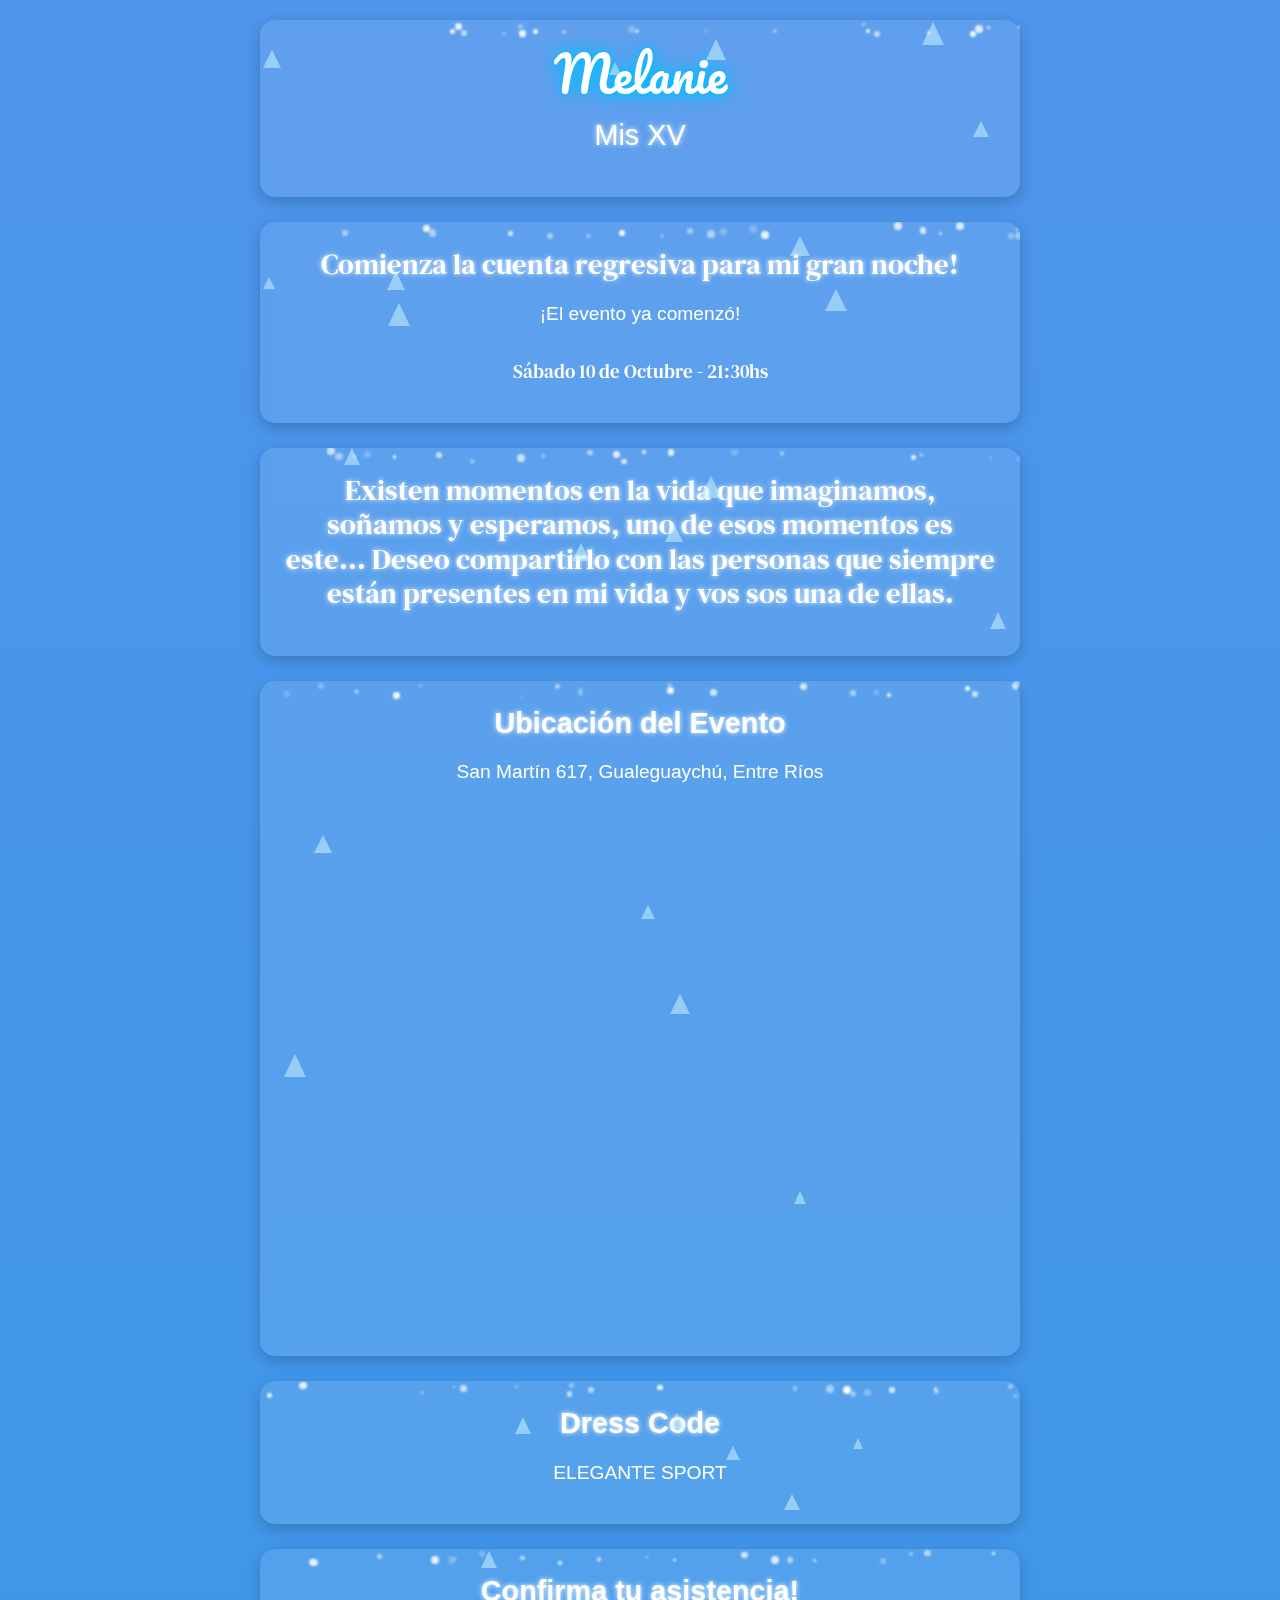
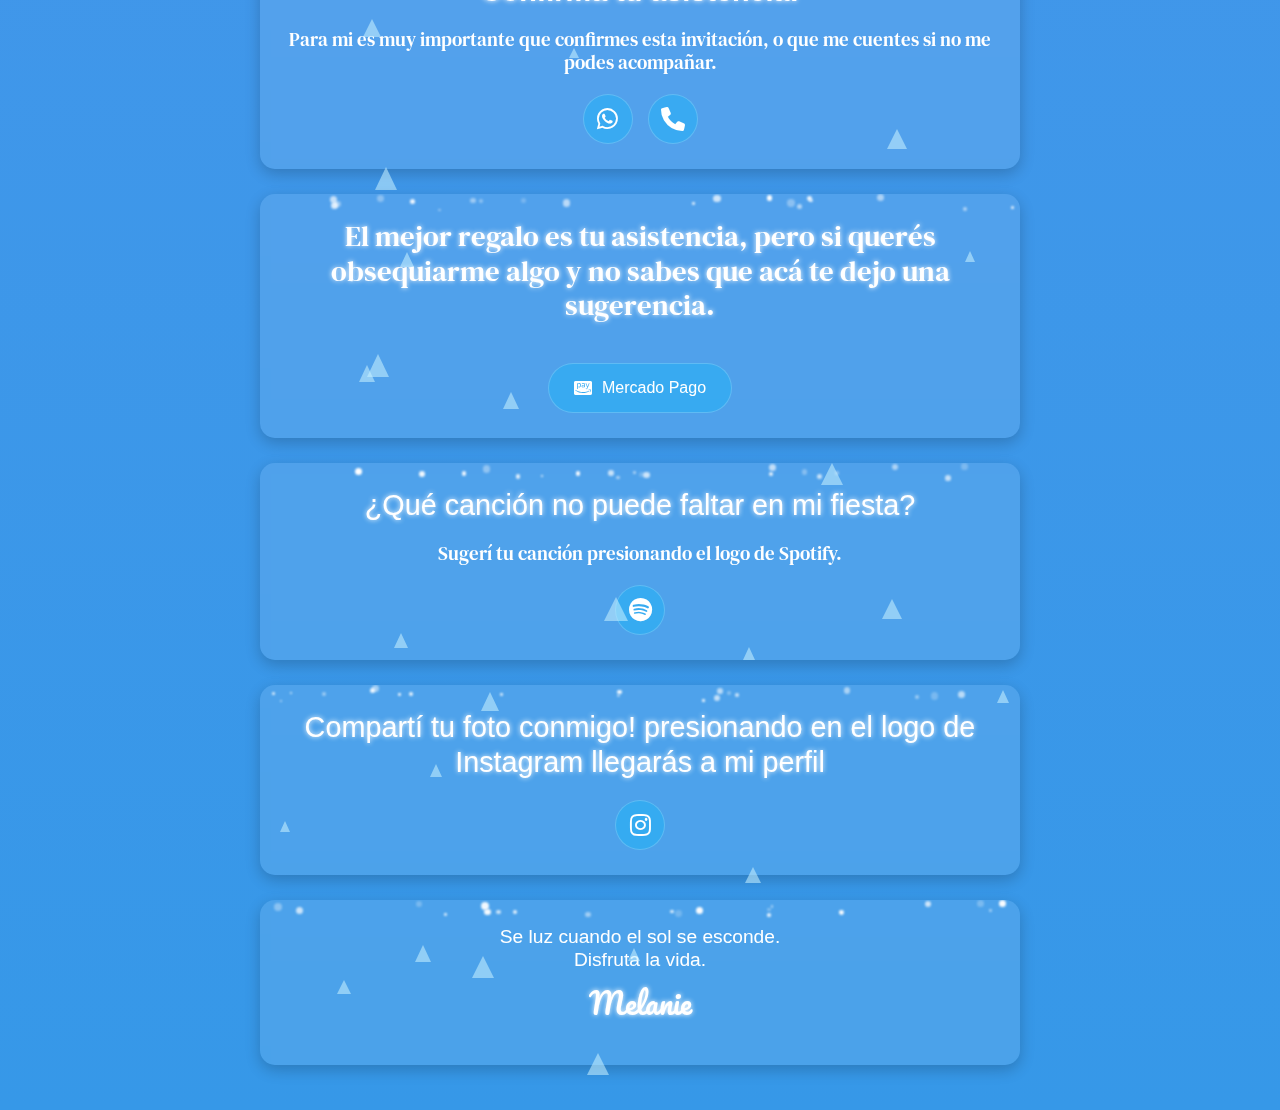
<file: tarjeta.html>
<!DOCTYPE html>
<html lang="es">
<head>
  <meta charset="UTF-8">
  <meta name="viewport" content="width=device-width, initial-scale=1.0">
  <title>Mis XV Años - Melanie</title>
  <link rel="preconnect" href="https://fonts.googleapis.com">
  <link rel="preconnect" href="https://fonts.gstatic.com" crossorigin>
  <link href="https://fonts.googleapis.com/css2?family=Pacifico&family=DM+Serif+Text&display=swap" rel="stylesheet">
  <link href="https://cdn.jsdelivr.net/npm/bootstrap@5.3.7/dist/css/bootstrap.min.css" rel="stylesheet">
  <link rel="stylesheet" href="https://cdnjs.cloudflare.com/ajax/libs/font-awesome/6.0.0-beta3/css/all.min.css">
  <link rel="stylesheet" href="tarjeta.css">
</head>
<body>
  <div class="container">
    <!-- Portada -->
    <section id="portada snowflake ice-crystal">
      <h1 class="pacifico-regular">Melanie</h1>
      <h2>Mis XV</p>
    </section>

    <!-- Temporizador -->
    <section id="temporizador">
      <h2 class="dm-serif-text-regular">Comienza la cuenta regresiva para mi gran noche!</h2>
      <div id="cuenta-regresiva">
        <div class="tiempo">
          <span id="dias">00</span>
          <span>Días</span>
        </div>
        <div class="tiempo">
          <span id="horas">00</span>
          <span>Horas</span>
        </div>
        <div class="tiempo">
          <span id="minutos">00</span>
          <span>Minutos</span>
        </div>
        <div class="tiempo">
          <span id="segundos">00</span>
          <span>Segundos</span>
        </div>
      </div>
      <h3 class="dm-serif-text-regular mt-2">Sábado 10 de Octubre - 21:30hs</h3>
    </section>

    <!-- Mensaje -->
    <section class="texto">
      <h2 class="dm-serif-text-regular">Existen momentos en la vida que imaginamos, soñamos y esperamos, uno de esos momentos es este... Deseo compartirlo con las personas que siempre están presentes en mi vida y vos sos una de ellas.</h2>
    </section>

    <!-- Ubicación -->
    <section id="ubicacion">
      <h2><strong>Ubicación del Evento</strong></h2>
      <h3>San Martín 617, Gualeguaychú, Entre Ríos</h3>
      <div class="mapa-container">
        <iframe src="https://www.google.com/maps/embed?pb=!1m18!1m12!1m3!1d3392.216876280016!2d-58.5124163!3d-33.0102848!2m3!1f0!2f0!3f0!3m2!1i1024!2i768!4f13.1!3m3!1m2!1s0x95baa82b9ba6daf5%3A0x71dcdc73e4e2a715!2sSan%20Mart%C3%ADn%20617%2C%20E2820%20Gualeguaych%C3%BA%2C%20Entre%20R%C3%ADos!5e0!3m2!1ses!2sar!4v1718923456789!5m2!1ses!2sar" allowfullscreen loading="lazy" referrerpolicy="no-referrer-when-downgrade"></iframe>
      </div>
    </section>

    <!-- Dress Code -->
    <section class="texto">
      <h2><strong>Dress Code</strong></h2>
      <h3>ELEGANTE SPORT</h3>
    </section>

    <!-- Confirmación -->
    <section id="redes-sociales">
      <h2><strong>Confirma tu asistencia!</strong></h2>
      <h3 class="dm-serif-text-regular">Para mi es muy importante que confirmes esta invitación, o que me cuentes si no me podes acompañar.</h3>
      <div class="social-icons">
        <a href="https://wa.me/+5493446522502" class="social-icon" target="_blank">
          <i class="fab fa-whatsapp"></i>
        </a>
        <a href="tel:3446522502" class="social-icon">
          <i class="fas fa-phone"></i>
        </a>
      </div>
    </section>

    <!-- Regalos -->
    <section id="regalos">
      <h2 class="dm-serif-text-regular">El mejor regalo es tu asistencia, pero si querés obsequiarme algo y no sabes que acá te dejo una sugerencia.</h2>
      <button class="btn-mercadopago">
        <i class="fab fa-cc-amazon-pay"></i> Mercado Pago
      </button>
    </section>

    <!-- Música -->
    <section id="musica">
      <h2>¿Qué canción no puede faltar en mi fiesta?</h2>
      <h3 class="dm-serif-text-regular">Sugerí tu canción presionando el logo de Spotify.</h3>
      <div class="social-icons">
        <a href="https://open.spotify.com/playlist/37i9dQZF1DX4WYpdgoIcn6" class="social-icon" target="_blank">
          <i class="fab fa-spotify"></i>
        </a>
      </div>
    </section>

    <!-- Compartir foto -->
    <section id="compartir-foto">
      <h2>Compartí tu foto conmigo! presionando en el logo de Instagram llegarás a mi perfil</h2>
      <div class="social-icons">
        <a href="https://instagram.com/melars_25?igsh=MWh1ajBxcDZh0XBoeQ==" class="social-icon" target="_blank">
          <i class="fab fa-instagram"></i>
        </a>
      </div>
    </section>

    <!-- Frase final -->
    <section id="frase-final">
      <h3>Se luz cuando el sol se esconde.<br>Disfruta la vida.</h3>
      <h2 class="pacifico-regular">Melanie</h2>
    </section>
  </div>

  <script src="https://cdn.jsdelivr.net/npm/bootstrap@5.3.7/dist/js/bootstrap.bundle.min.js"></script>
  <script src="tarjeta.js"></script>
</body>
</html>

<!-- <!DOCTYPE html>
<html lang="es">

<head>
  <meta charset="UTF-8">
  <meta name="viewport" content="width=device-width, initial-scale=1.0">
  <title>Tarjeta de Evento - Celeste Invierno</title>
  <link rel="preconnect" href="https://fonts.googleapis.com">
<link rel="preconnect" href="https://fonts.gstatic.com" crossorigin>
<link href="https://fonts.googleapis.com/css2?family=Pacifico&display=swap" rel="stylesheet">
  <link href="https://cdn.jsdelivr.net/npm/bootstrap@5.3.7/dist/css/bootstrap.min.css" rel="stylesheet"
    integrity="sha384-LN+7fdVzj6u52u30Kp6M/trliBMCMKTyK833zpbD+pXdCLuTusPj697FH4R/5mcr" crossorigin="anonymous">
  <link rel="stylesheet" href="https://cdnjs.cloudflare.com/ajax/libs/font-awesome/6.0.0-beta3/css/all.min.css">
  <link rel="stylesheet" href="tarjeta.css">
</head>

<body>
  <div class="container">
    
    <section id="portada">
      <h1 class="pacifico-regular">Melanie</h1>
      <p>Mis XV</p>
    </section>

    
    <section id="temporizador">
      <h2 class="dm-serif-text-regular">Comienza la cuenta regresiva para mi gran noche!</h2>
      <div id="cuenta-regresiva">
        <div class="tiempo">
          <span id="dias">00</span>
          <span>Días</span>
        </div>
        <div class="tiempo">
          <span id="horas">00</span>
          <span>Horas</span>
        </div>
        <div class="tiempo">
          <span id="minutos">00</span>
          <span>Minutos</span>
        </div>
        <div class="tiempo">
          <span id="segundos">00</span>
          <span>Segundos</span>
        </div>

      </div>
      <h3 class="dm-serif-text-regular mt-2">Sabado 10 de Octubre - 21:30hs</h3>
    </section>

    
    <section class="texto">
      <h2 class="dm-serif-text-regular">Existen momentos en la vida que imaginamos, soñamos y esperamos, uno de esos momentos es este... Deseo
        compartirlo con las personas que siempre están presentes en mi vida y vos sos una de ellas. </h2>
    </section>

     
<section id="ubicacion">
    <h2><strong>Ubicación del Evento</strong></h2>
    <h3>San Martín 617, Gualeguaychú, Entre Ríos</h3>
    <div class="mapa-container">
        <iframe 
          src="https://www.google.com/maps/embed?pb=!1m18!1m12!1m3!1d3392.216876280016!2d-58.5124163!3d-33.0102848!2m3!1f0!2f0!3f0!3m2!1i1024!2i768!4f13.1!3m3!1m2!1s0x95baa82b9ba6daf5%3A0x71dcdc73e4e2a715!2sSan%20Mart%C3%ADn%20617%2C%20E2820%20Gualeguaych%C3%BA%2C%20Entre%20R%C3%ADos!5e0!3m2!1ses!2sar!4v1718923456789!5m2!1ses!2sar" 
          allowfullscreen="" 
          loading="lazy" 
          referrerpolicy="no-referrer-when-downgrade">
        </iframe>
    </div>
</section>

    
    <section class="texto">
      <h2><strong>Dress Code</strong></h2>
      <h3>ELEGANTE SPORT</h3>
    </section>

    
    <section id="redes-sociales">
      <h2><strong>Confirma tu  asistencia!</strong></h2>
      <h3 class="dm-serif-text-regular">Para mi es muy importante que confirmes esta invitación, o que me cuentes si no me podes acompañar.</h3>
      <div class="social-icons">
        <a href="https://wa.me/+5493446522502" class="social-icon" target="_blank">
          <i class="fab fa-whatsapp"></i>
        </a>
        <a href="tel:3446522502" class="social-icon">
          <i class="fas fa-phone"></i>
        </a>
      </div>
    </section>

    
    <section id="regalos">
      <h2 class="dm-serif-text-regular mt-2">El mejor regalo es tu asistencia, pero si querés obsequiarme algo y no sabes que acá te dejo una susgerencia.</h2>
      <button class="btn-mercadopago">
        <i class="fab fa-cc-amazon-pay"></i> Mercado Pago
      </button>
    </section>

    
    <section id="musica">
      <h2>¿Qué canción no puede faltar en mi fiesta?</h2>
      <h3 class="dm-serif-text-regular mt-2">Sugerí tu canción presionando el logo de Spotify.</h3>
      <div class="social-icons">
        <a href="https://open.spotify.com/playlist/37i9dQZF1DX4WYpdgoIcn6" class="social-icon" target="_blank">
          <i class="fab fa-spotify"></i>
        </a>
      </div>
    </section>

    
    <section id="compartir-foto">
      <h2>Comparti tu foto conmigo! presionando en el logo de Instagram llegaras a mi perfil</h2>
      <div class="social-icons">
        <a href="https://instagram.com/melars_25?igsh=MWh1ajBxcDZh0XBoeQ==" class="social-icon" target="_blank">
          <i class="fab fa-instagram"></i>
        </a>
      </div>
    </section>

    
    <section id="frase-final">
      <h3>Se luz cuando el sol se esconde.
      Disfruta la vida.</h3>
      <h2 class="pacifico-regular">Melanie</h2>
    </section>
  </div>
  <script src="https://cdn.jsdelivr.net/npm/bootstrap@5.3.7/dist/js/bootstrap.bundle.min.js"
    integrity="sha384-ndDqU0Gzau9qJ1lfW4pNLlhNTkCfHzAVBReH9diLvGRem5+R9g2FzA8ZGN954O5Q"
    crossorigin="anonymous"></script>
  <script src="tarjeta.js"></script>
</body>

</html>  -->
</file>
<file: tarjeta.css>
/* Estilos generales */
* {
    margin: 0;
    padding: 0;
    box-sizing: border-box;
}

/* Fuentes */
.pacifico-regular {
    font-family: "Pacifico", cursive;
    font-weight: 400;
    font-style: normal;
}

.dm-serif-text-regular {
    font-family: "DM Serif Text", serif;
    font-weight: 400;
    font-style: normal;
}

/* Body y contenedor principal */
body {
    margin: 0;
    padding: 0;
    overflow-x: hidden;
    background: linear-gradient(to bottom, #4e95ec, #3698e8);
    font-family: 'Arial', sans-serif;
    color: white;
    min-height: 100vh;
    display: flex;
    flex-direction: column;
    align-items: center;
    text-align: center;
}

.container {
    width: 100%;
    max-width: 800px;
    padding: 20px;
    z-index: 10;
    position: relative;
}

section {
    background: rgba(255, 255, 255, 0.1);
    border-radius: 15px;
    padding: 25px;
    margin-bottom: 25px;
    backdrop-filter: blur(5px);
    box-shadow: 0 5px 15px rgba(0, 0, 0, 0.2);
    transition: transform 0.3s ease;
}

section:hover {
    transform: translateY(-5px);
}

h1,
h2,
h3 {
    margin-bottom: 15px;
}

h1 {
    font-size: 3rem;
    text-shadow: 0 0 10px #00bfff, 0 0 20px #00bfff;
    animation: glow 2s infinite alternate;
}

h2 {
    font-size: 1.8rem;
    margin-bottom: 20px;
    text-shadow: 0 0 5px #ffffff;
}

h3 {
    font-size: 1.2rem;
}

/* Portada */
#portada {
    text-align: center;
    padding: 30px 20px;
}

.photo-frame {
    width: 180px;
    height: 180px;
    border: 5px solid white;
    border-radius: 10px;
    margin: 20px auto;
    overflow: hidden;
    box-shadow: 0 0 20px #00bfff;
    background-color: rgba(255, 255, 255, 0.1);
    display: flex;
    justify-content: center;
    align-items: center;
}

.photo-placeholder {
    color: white;
    font-size: 1rem;
}

/* Temporizador */
#cuenta-regresiva {
    display: flex;
    justify-content: center;
    flex-wrap: wrap;
    gap: 10px;
    margin: 20px 0;
}

.tiempo {
    background: rgba(0, 191, 255, 0.3);
    color: white;
    padding: 12px;
    border-radius: 8px;
    min-width: 70px;
    font-size: 1.3rem;
    font-weight: bold;
    border: 1px solid rgba(255, 255, 255, 0.2);
}

.tiempo span {
    display: block;
    font-size: 0.7rem;
    font-weight: normal;
    margin-top: 5px;
}

/* Mapa */
.mapa-container {
    position: relative;
    width: 100%;
    height: 0;
    padding-bottom: 75%;
    margin-top: 15px;
    border-radius: 10px;
    overflow: hidden;
}

.mapa-container iframe {
    position: absolute;
    top: 0;
    left: 0;
    width: 100%;
    height: 100%;
    border: none;
}

/* Botones y redes sociales */
.social-icons {
    display: flex;
    justify-content: center;
    gap: 15px;
    margin-top: 20px;
}

.social-icon {
    background: rgba(0, 191, 255, 0.3);
    color: white;
    width: 50px;
    height: 50px;
    border-radius: 50%;
    display: flex;
    align-items: center;
    justify-content: center;
    font-size: 1.5rem;
    transition: all 0.3s ease;
    text-decoration: none;
    border: 1px solid rgba(255, 255, 255, 0.2);
}

.social-icon:hover {
    transform: scale(1.1);
    background: rgba(0, 191, 255, 0.5);
}

.btn-mercadopago {
    background: rgba(0, 191, 255, 0.3);
    color: white;
    border: 1px solid rgba(255, 255, 255, 0.2);
    padding: 12px 25px;
    border-radius: 50px;
    font-size: 1rem;
    cursor: pointer;
    margin-top: 20px;
    display: inline-flex;
    align-items: center;
    gap: 10px;
    transition: all 0.3s ease;
}

.btn-mercadopago:hover {
    background: rgba(0, 191, 255, 0.5);
    transform: translateY(-3px);
}

.btn {
    background: rgba(255, 255, 255, 0.2);
    border: 2px solid white;
    color: white;
    padding: 15px 30px;
    font-size: 1.2rem;
    border-radius: 50px;
    cursor: pointer;
    transition: all 0.3s;
    backdrop-filter: blur(5px);
    z-index: 10;
}

.btn:hover {
    background: rgba(255, 255, 255, 0.4);
    transform: scale(1.05);
}

/* Efectos de nieve */
.snowflake {
    position: absolute;
    background-color: white;
    border-radius: 50%;
    pointer-events: none;
    filter: blur(1px);
    z-index: 1;
}

.ice-crystal {
    position: absolute;
    width: 0;
    height: 0;
    border-style: solid;
    opacity: 0.8;
    pointer-events: none;
    animation: spin 8s linear infinite;
    z-index: 1;
}

/* Animaciones */
@keyframes glow {
    from {
        text-shadow: 0 0 10px #00bfff, 0 0 20px #00bfff;
    }

    to {
        text-shadow: 0 0 15px #00bfff, 0 0 30px #00bfff, 0 0 40px #00bfff;
    }
}

@keyframes spin {
    0% {
        transform: rotate(0deg);
    }

    100% {
        transform: rotate(360deg);
    }
}

/* Responsive */
@media (max-width: 768px) {
    h1 {
        font-size: 2.5rem;
    }

    h2 {
        font-size: 1.5rem;
    }

    h3 {
        font-size: 1.1rem;
    }

    .container {
        padding: 15px;
    }

    section {
        padding: 20px 15px;
    }

    .tiempo {
        min-width: 60px;
        font-size: 1.1rem;
        padding: 10px;
    }
}

@media (max-width: 480px) {
    h1 {
        font-size: 2rem;
    }

    h2 {
        font-size: 1.3rem;
    }

    .photo-frame {
        width: 150px;
        height: 150px;
    }

    #cuenta-regresiva {
        gap: 8px;
    }

    .tiempo {
        min-width: 50px;
        font-size: 1rem;
        padding: 8px;
    }

    .tiempo span {
        font-size: 0.6rem;
    }
}

/* 
* {
    margin: 0;
    padding: 0;
    box-sizing: border-box;
    font-family: 'Arial', sans-serif;

}


.pacifico-regular  {
  font-family: "Pacifico", cursive;
  font-weight: 400;
  font-style: normal;
}

.dm-serif-text-regular {
  font-family: "DM Serif Text", serif;
  font-weight: 400;
  font-style: normal;
}



body {
    background: linear-gradient(135deg, #e0f7fa, #b2ebf2, #80deea);
    color: #006064;
    line-height: 1.6;
}

.container {
    max-width: 800px;
    margin: 0 auto;
    padding: 20px;
}

section {
    background-color: rgba(255, 255, 255, 0.8);
    border-radius: 15px;
    padding: 30px;
    margin-bottom: 30px;
    box-shadow: 0 5px 15px rgba(0, 150, 136, 0.1);
    transition: transform 0.3s ease;
}

section:hover {
    transform: translateY(-5px);
}

h1, h2, h3 {
    color: #00838f;
    margin-bottom: 20px;
    text-align: center;
}


#portada {
    text-align: center;
    background: linear-gradient(135deg, #b2ebf2, #4dd0e1);
    color: white;
    padding: 50px 20px;
}

#portada h1 {
    font-size: 2.5rem;
    margin-bottom: 10px;
    color: white;
}

#portada p {
    font-size: 1.2rem;
    opacity: 0.9;
} 

#temporizador {
    text-align: center;
}

#cuenta-regresiva {
    display: flex;
    justify-content: center;
    gap: 15px;
    margin-top: 20px;
}

.tiempo {
    background-color: #4dd0e1;
    color: white;
    padding: 15px;
    border-radius: 10px;
    min-width: 80px;
    font-size: 1.5rem;
    font-weight: bold;
    box-shadow: 0 3px 10px rgba(0, 0, 0, 0.1);
}

.tiempo span {
    display: block;
    font-size: 0.8rem;
    font-weight: normal;
    margin-top: 5px;
}


.texto {
    text-align: center;
}

.texto p {
    margin-bottom: 15px;
    font-size: 1.1rem;
}


#ubicacion iframe {
    width: 100%;
    height: 400px;
    border: none;
    border-radius: 10px;
    margin-top: 20px;
}


#redes-sociales {
    text-align: center;
}

.social-icons {
    display: flex;
    justify-content: center;
    gap: 20px;
    margin-top: 20px;
}

.social-icon {
    background-color: #4dd0e1;
    color: white;
    width: 60px;
    height: 60px;
    border-radius: 50%;
    display: flex;
    align-items: center;
    justify-content: center;
    font-size: 1.8rem;
    transition: all 0.3s ease;
    text-decoration: none;
}

.social-icon:hover {
    transform: scale(1.1);
    background-color: #00838f;
}


#regalos {
    text-align: center;
}

.btn-mercadopago {
    background-color: #00bcd4;
    color: white;
    border: none;
    padding: 15px 30px;
    border-radius: 50px;
    font-size: 1.1rem;
    cursor: pointer;
    margin-top: 20px;
    display: inline-flex;
    align-items: center;
    gap: 10px;
    transition: all 0.3s ease;
}

.btn-mercadopago:hover {
    background-color: #0097a7;
    transform: translateY(-3px);
}


#musica {
    text-align: center;
}


#compartir-foto {
    text-align: center;
}


#frase-final {
    text-align: center;
    font-style: italic;
    font-size: 1.2rem;
}


@media (max-width: 600px) {
    #cuenta-regresiva {
        flex-wrap: wrap;
    }
    
    .tiempo {
        min-width: 60px;
        font-size: 1.2rem;
    }
    
    section {
        padding: 20px;
    }
}



body {
            margin: 0;
            padding: 0;
            overflow: hidden;
            background: linear-gradient(to bottom, #0a0a2a, #1a1a4a);
            font-family: 'Arial', sans-serif;
            color: white;
            height: 100vh;
            display: flex;
            flex-direction: column;
            justify-content: center;
            align-items: center;
            text-align: center; 
        }
        
        .container {
            z-index: 10;
            position: relative;
        }
        
        h1 {
            font-size: 4rem;
            margin-bottom: 20px;
            text-shadow: 0 0 10px #00bfff, 0 0 20px #00bfff;
            animation: glow 2s infinite alternate;
        }
        
        h2 {
            font-size: 2rem;
            margin-bottom: 30px;
            text-shadow: 0 0 5px #ffffff;
        }
        
        .message {
            font-size: 1.5rem;
            max-width: 800px;
            margin: 0 auto 40px;
            line-height: 1.6;
        }
        
        .snowflake {
            position: absolute;
            background-color: white;
            border-radius: 50%;
            pointer-events: none;
            filter: blur(1px);
        }
        
        .ice-crystal {
            position: absolute;
            width: 0;
            height: 0;
            border-style: solid;
            opacity: 0.8;
            pointer-events: none;
            animation: spin 8s linear infinite;
        }
        
        @keyframes glow {
            from {
                text-shadow: 0 0 10px #00bfff, 0 0 20px #00bfff;
            }
            to {
                text-shadow: 0 0 15px #00bfff, 0 0 30px #00bfff, 0 0 40px #00bfff;
            }
        }
        
        @keyframes spin {
            0% {
                transform: rotate(0deg);
            }
            100% {
                transform: rotate(360deg);
            }
        }
        
        .btn {
            background: rgba(255, 255, 255, 0.2);
            border: 2px solid white;
            color: white;
            padding: 15px 30px;
            font-size: 1.2rem;
            border-radius: 50px;
            cursor: pointer;
            transition: all 0.3s;
            backdrop-filter: blur(5px);
            z-index: 10;
        }
        
        .btn:hover {
            background: rgba(255, 255, 255, 0.4);
            transform: scale(1.05);
        }
        
        .photo-frame {
            width: 200px;
            height: 200px;
            border: 5px solid white;
            border-radius: 10px;
            margin: 20px auto;
            overflow: hidden;
            box-shadow: 0 0 20px #00bfff;
            background-color: rgba(255, 255, 255, 0.1);
            display: flex;
            justify-content: center;
            align-items: center;
        }
        
        .photo-frame img {
            max-width: 100%;
            max-height: 100%;
        } */
</file>
